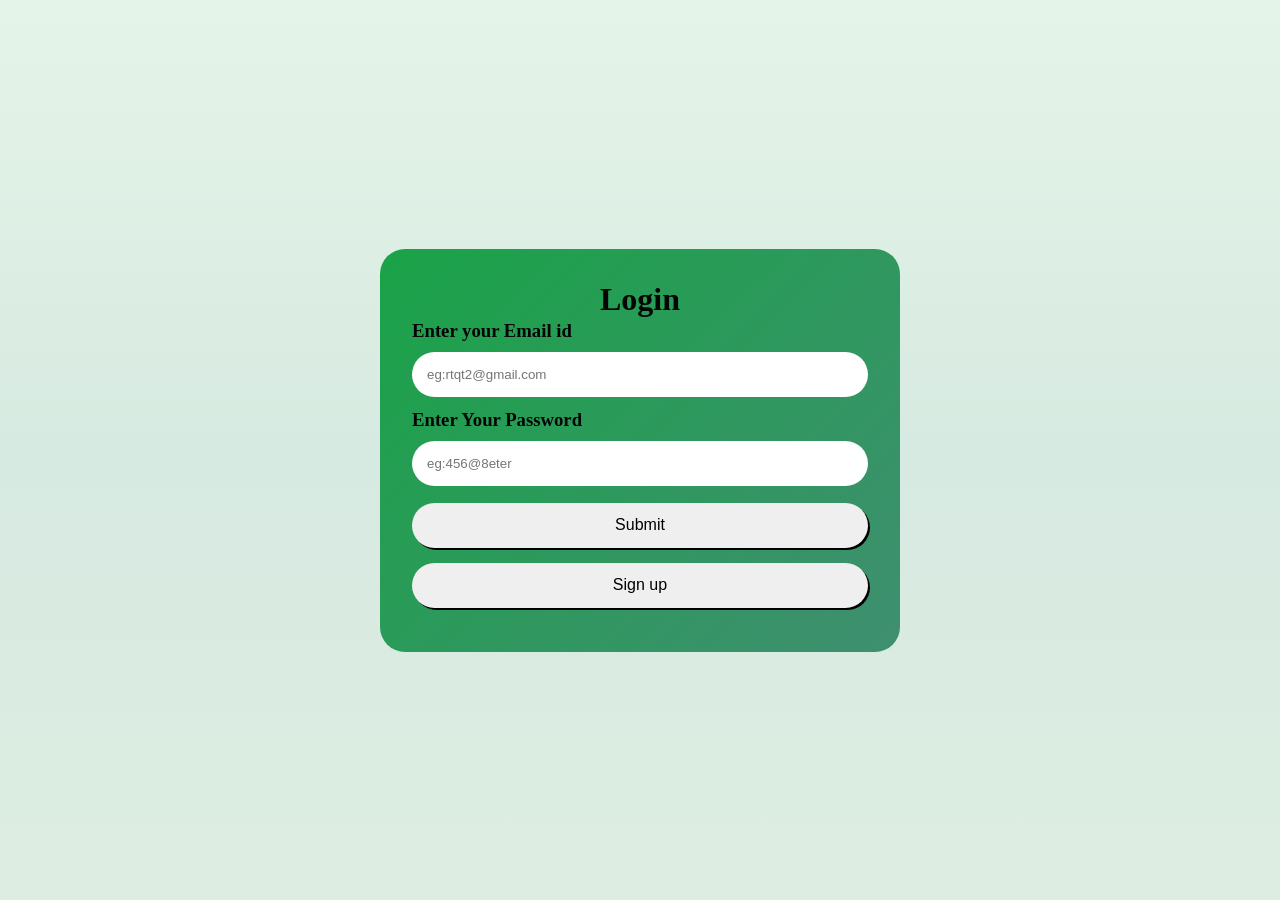
<file: index.html>
<!DOCTYPE html>
<html lang="en">
<head>
    <meta charset="UTF-8">
    <meta name="viewport" content="width=device-width, initial-scale=1.0">
    <title>Green World</title>
    <link rel="stylesheet" href="style.css">
    <link rel="icon" href="image.png">
    <script>
    if(localStorage.getItem("isLoggedIn") !== "true"){
        window.location.href = "login.html";
        }
    </script>
</head>
<body>
    <nav class="top">
        <h1>Green World</h1>
        <ul>
            <a href="seed.html"><li>Seeds |</li></a>
            <a href="plant.html"><li>Plants 🪴 |</li></a>
            <a href="cart.html"><li>Cart 🛒</li></a>
        </ul>
    </nav>
    <div id="s">
    <input type="text" placeholder="🔍 Search " id="search" >  
  </div>
    <div id="product"> 
    <div class="product seed">
        <img src="seedsimg/sun.png">
        <p>Sunflower Seeds (200g)</p>
        <p>Rs.250</p>
        <button type="button" class="button" onclick="addToCart('Sunflower Seeds', 250)" >Add to Cart</button>
    </div>
    <div class="product seed">
      <img src="seedsimg/chiaa.png">
      <p>Chia seeds (500g)</p>
      <p>Rs.150</p>
      <button type="button" class="button"  onclick="addToCart('Chia Seeds', 150)">Add to Cart</button>
    </div>
    <div class="product seed">
        <img src="seedsimg/kara.png">
        <p>Hyacinth bean seeds (150g)</p>
        <p>Rs.200</p>
        <button type="button" class="button"  onclick="addToCart('Hyacinth bean Seeds', 200)" >Add to Cart</button>
    </div>
    <div class="product seed">
        <img src="seedsimg/sesa.png">
        <p>Black sesame seeds (200g)</p>
        <p>Rs.300</p>
        <button type="button" class="button" onclick="addToCart('Sesame Seeds', 300)" >Add to Cart</button>
    </div>
     <div class="product seed">
        <img src="seedsimg/pum.png">
        <p>Pumkin seeds (200g)</p>
        <p>Rs.250</p>
        <button type="button" class="button"  onclick="addToCart('Pumkin Seeds', 250)">Add to Cart</button>
    </div>
     <div class="product seed">
        <img src="seedsimg/chilli.png">
        <p>Chilli seeds (200g)</p>
        <p>Rs.100</p>
        <button type="button" class="button"  onclick="addToCart('Chilli Seeds', 100)">Add to Cart</button>
    </div>
     <div class="product seed">
        <img src="seedsimg/bean.png">
        <p>Bean seeds (200g)</p>
        <p>Rs.100</p>
        <button type="button" class="button" onclick="addToCart('Beans Seeds', 100)" >Add to Cart</button>
    </div>
     <div class="product seed">
        <img src="seedsimg/tomato.png">
        <p>Tomato seeds (200g)</p>
        <p>Rs.50</p>
        <button type="button" class="button" onclick="addToCart('Tomato Seeds', 50)" >Add to Cart</button>
    </div>

 <div class="about">
        <h1 style="text-align:center">About Us</h1>
        <p>We provide a wide range of fresh vegetable plants, high-quality vegetable seeds, flower seeds, and both indoor and outdoor flowering plants. Our goal is to promote healthy gardening by offering reliable, naturally grown plants and seeds that help every home and garden grow greener.</p>
    </div>
    <div class="product plant">
        <img src="plantimg/brin.png">
        <p>Brinjal plant (5) </p>
        <p>Rs.200</p>
        <button type="button" class="button"  onclick="addToCart('Brinjal plant', 200)"  >Add to Cart</button>
    </div>
     <div class="product plant">
        <img src="plantimg/ava.png">
        <p>Avaraikai plant (5) </p>
        <p>Rs.60</p>
        <button type="button" class="button" onclick="addToCart('Avaraikai plant', 60)" >Add to Cart</button>
    </div>
     <div class="product plant">
        <img src="plantimg/chil.png">
        <p>Chilli plant (5) </p>
        <p>Rs.100</p>
        <button type="button" class="button"  onclick="addToCart('Chilli plant', 100)" >Add to Cart</button>
    </div>
     <div class="product plant">
        <img src="plantimg/tom.png">
        <p>Tomato plant (5) </p>
        <p>Rs.300</p>
        <button type="button" class="button" onclick="addToCart('Tomato plant', 300)" >Add to Cart</button>
    </div>
    <div class="product plant">
       <img src="outimg/hib.png">
       <p>Hibiscus Plant (1)</p>
       <p>Rs.200</p>
       <button type="button" class="button" onclick="addToCart('Hibiscus plant', 200)" >Add to Cart</button>
    </div>
     <div class="product plant">
       <img src="outimg/civil.png">
       <p>Clivia Flower plant (1)</p>
       <p>Rs.500</p>
       <button type="button" class="button" onclick="addToCart('Clivia plant', 500)" >Add to Cart</button>
    </div>
     <div class="product plant">
       <img src="outimg/rose.png">
       <p>Rose Flower plant (1)</p>
       <p>Rs.200</p>
       <button type="button" class="button" onclick="addToCart('Rose Flower plant', 200)"  >Add to Cart</button>
    </div>
     <div class="product plant">
       <img src="outimg/cham.png">
       <p>Plumeria champa plant(1)</p>
       <p>Rs.400</p>
       <button type="button" class="button"  onclick="addToCart('Plumeria champa plant', 400)" >Add to Cart</button>
    </div>
    <br>
    
   
   
    <footer class="footer">
    <div class="footer-content">
        <h3>Contact Us</h3>
        <p>📍 Chennai, Tamil Nadu</p>
        <p>📞 +91 98765 43210</p>
        <p>📧 greenworld@gmail.com</p>
    </div>

    <div class="footer-bottom">
        <p>© 2026 Green World. All Rights Reserved.</p>
    </div>

    </div>
      <script src="js/script.js"></script>
  </body>
</html>
</file>
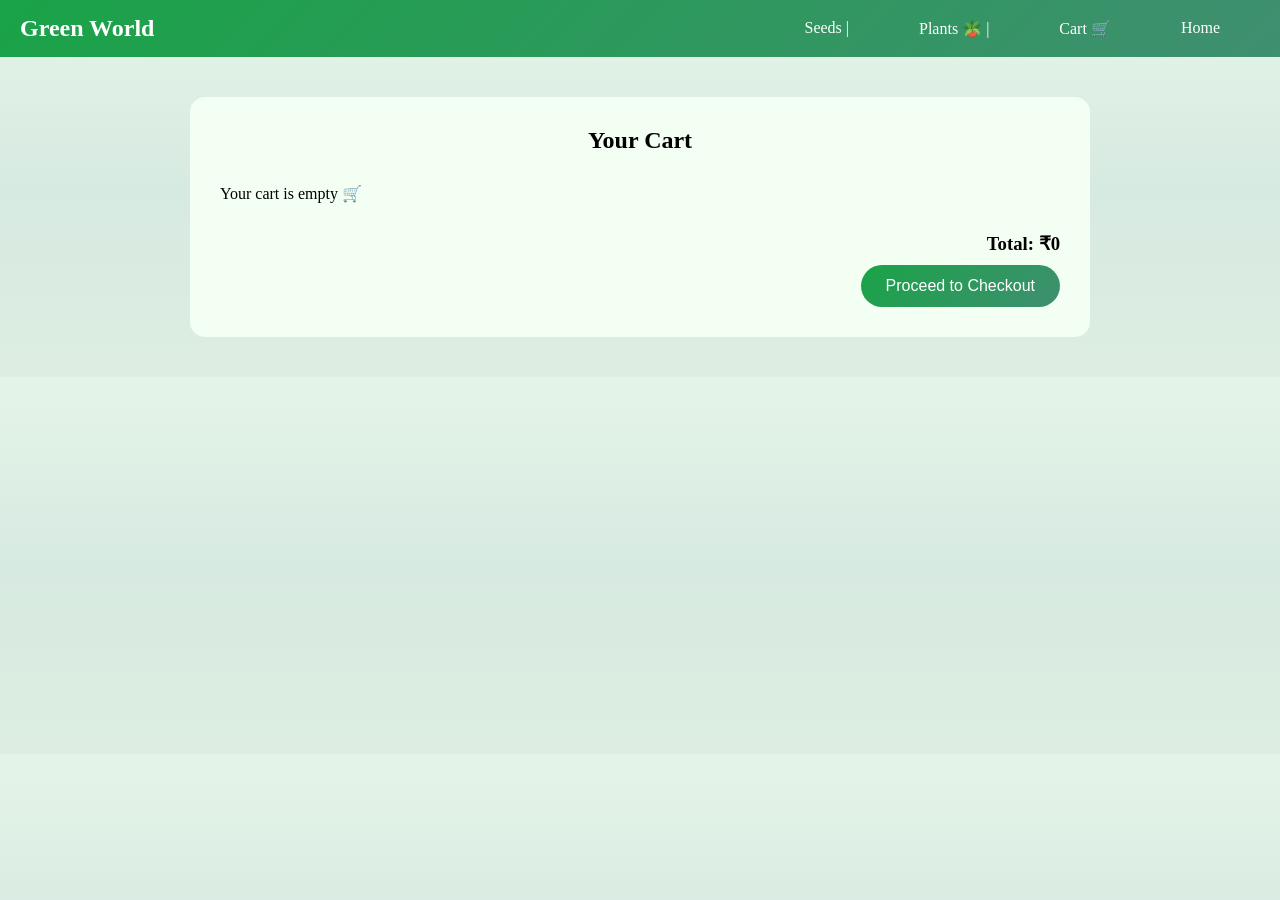
<file: cart.html>
<!DOCTYPE html>
<html lang="en">
<head>
    <meta charset="UTF-8">
    <meta name="viewport" content="width=device-width, initial-scale=1.0">
    <title>Your Cart | Green World</title>
    <link rel="stylesheet" href="style.css">
</head>
<body>

<!-- NAVBAR -->
 <nav class="top">
        <h1>Green World</h1>
        <ul>
            <a href="seed.html"><li>Seeds |</li></a>
            <a href="plant.html"><li>Plants 🪴 |</li></a>
            <a href="cart.html"><li>Cart 🛒</li></a>
            <a href="index.html"><li>Home</li></a>
        </ul>
    </nav>

<!-- CART SECTION -->
<div class="cart-container">

    <h2>Your Cart</h2>

    <!-- CART ITEM -->
    <div id="cart-items"></div>

    <!-- TOTAL -->
    <div class="cart-summary">
        <h3 id="total">Total: ₹50</h3>
        <button class="checkout-btn" onclick="checkout()">Proceed to Checkout</button>
    </div>

</div>
<script src="js/script.js"></script>

</body>
</html>
</file>
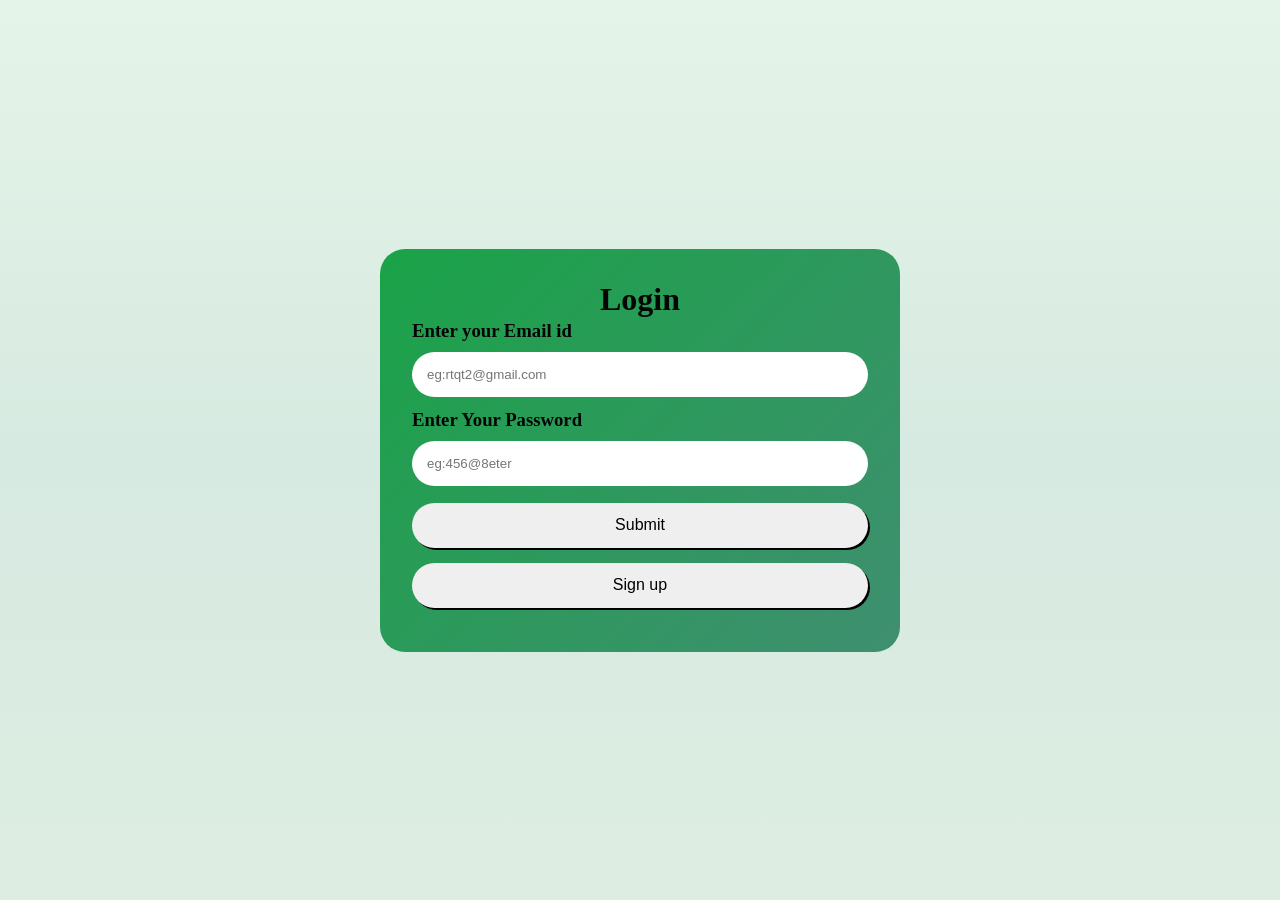
<file: login.html>
<!DOCTYPE html>
<html lang="en">
<head>
    <meta charset="UTF-8">
    <meta name="viewport" content="width=device-width, initial-scale=1.0">
    <title>Green World</title>
    <link rel="stylesheet" href="style.css">
    <link rel="icon" href="image.png">
</head>
<body class="login">
    <div class="center">
    <form>
        <table>
            <tr><td><h1 style="text-align:center">Login</h1></td></tr>
            <tr><td><h3>Enter your Email id</h3> </td> </tr>
            <tr>  <td><input type="text" placeholder="eg:rtqt2@gmail.com" class="in1" id="email"></td></tr>
            <tr><td><h3 style="margin-top:10px; ">Enter Your Password</h3></td></tr>
            <tr>  <td><input type="password" placeholder="eg:456@8eter" class="in1" id="password"></td></tr>
            <tr>
                <td><a href="index.html"><button class="but" type="button" onclick="login()">Submit</button></a>   <a href="signup.html"> <button class="but" type="button">Sign up</button></a></td>
            </tr>
            <tr>
                 <td><p id="error" style="color: red; margin-top: 10px;"></p></td>
            </tr>
        </table>
    </form>
    </div>
<script src="js/script.js"></script>
</body>
</html>
</file>
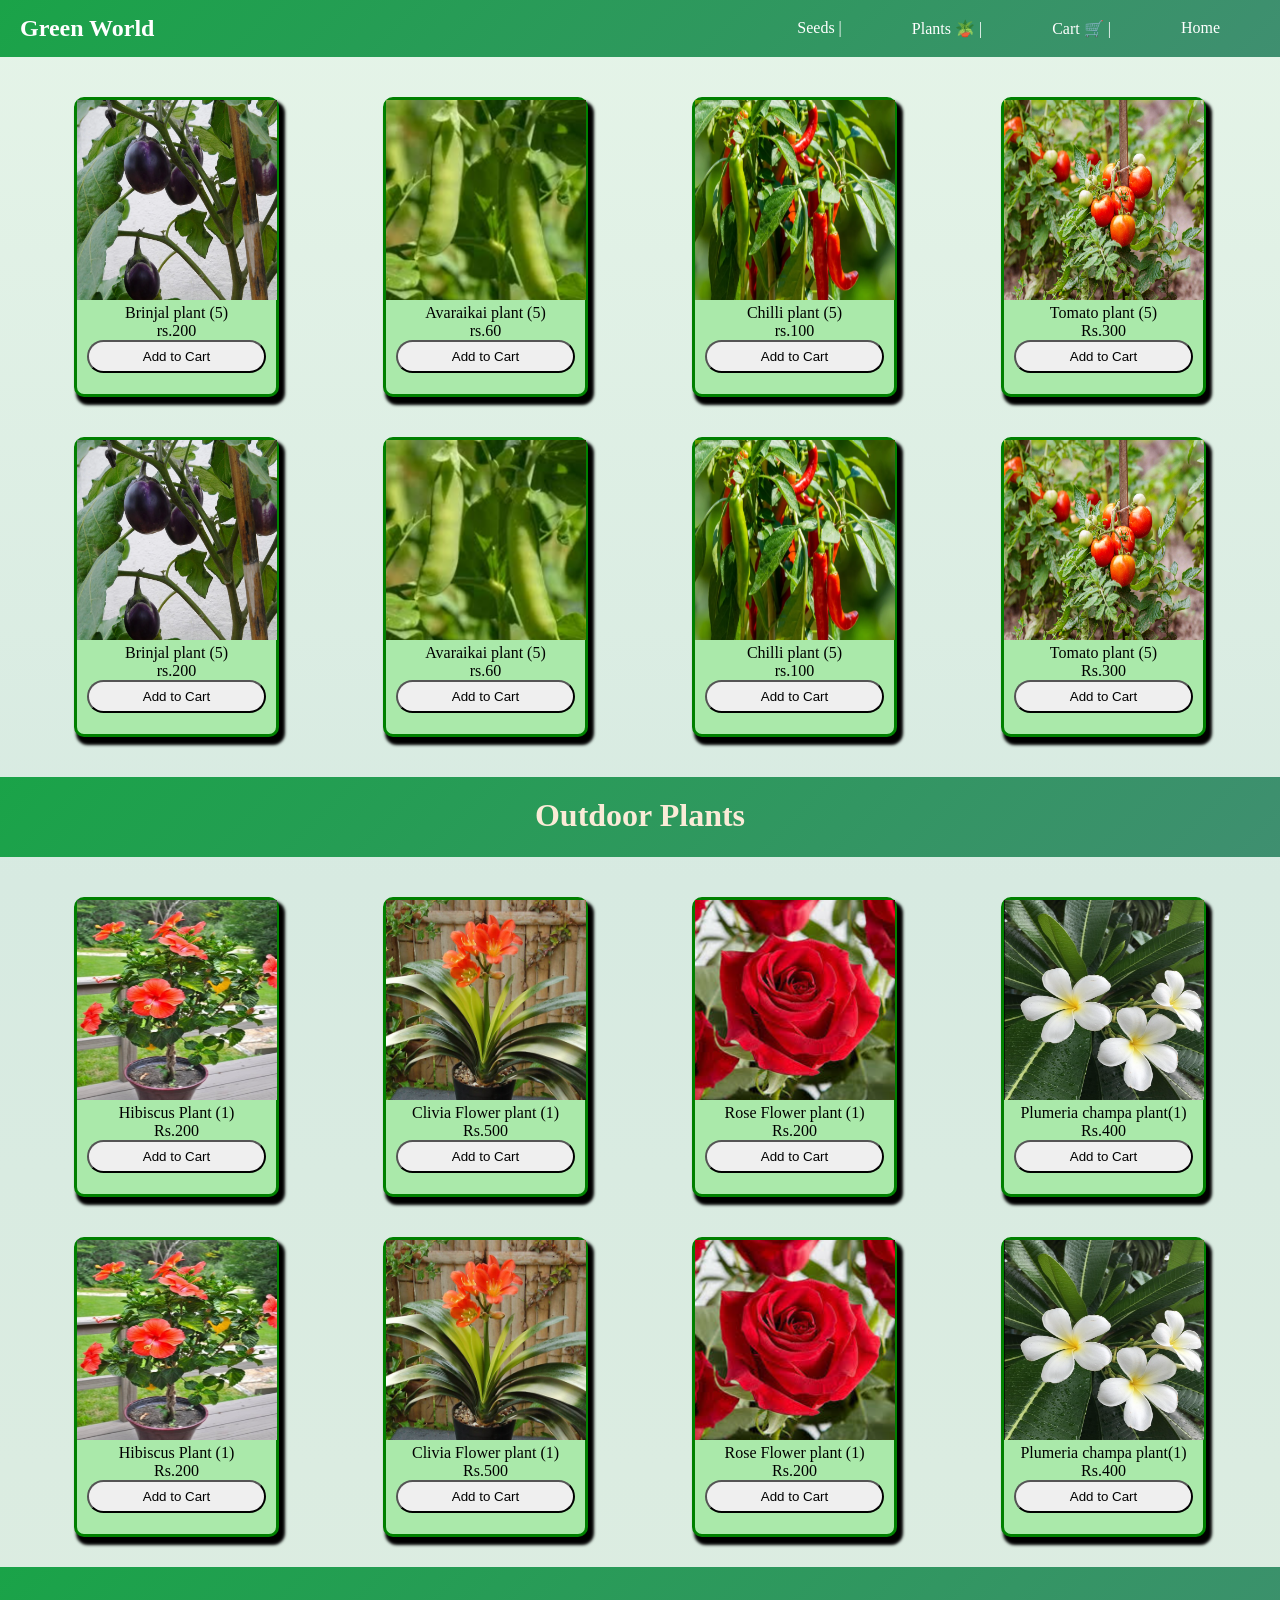
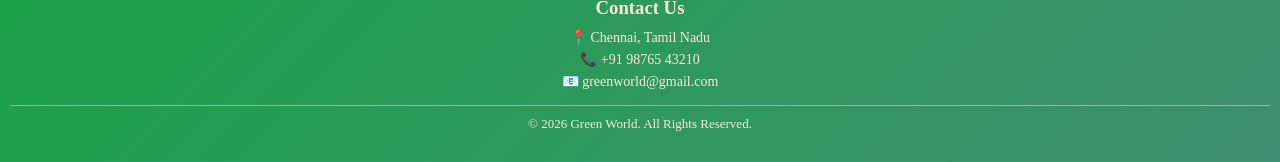
<file: plant.html>
<!DOCTYPE html>
<html lang="en">
<head>
    <meta charset="UTF-8">
    <meta name="viewport" content="width=device-width, initial-scale=1.0">
    <title>Green World</title>
    <link rel="stylesheet" href="style.css">
    <link rel="icon" href="image.png">
</head>
<body>
      <nav class="top">
        <h1>Green World</h1>
        <ul>
            <a href="seed.html"><li>Seeds |</li></a>
            <a href="plant.html"><li>Plants 🪴 |</li></a>
            <a href="cart.html"><li>Cart 🛒 |</li></a>
           <a href="index.html"><li>Home</li></a>
        </ul>
    </nav>
    <div id="product"> 
      <div class="plant">
        <img src="plantimg/brin.png">
        <p>Brinjal plant (5) </p>
        <p>rs.200</p>
        <button type="button" class="button" onclick="addToCart('Sunflower Seeds', 200)" >Add to Cart</button>
      </div>
      <div class="plant">
        <img src="plantimg/ava.png">
        <p>Avaraikai plant (5) </p>
        <p>rs.60</p>
        <button type="button" class="button" onclick="addToCart('Sunflower Seeds', 60)" >Add to Cart</button>
      </div>
      <div class="plant">
        <img src="plantimg/chil.png">
        <p>Chilli plant (5) </p>
        <p>rs.100</p>
        <button type="button" class="button" onclick="addToCart('Sunflower Seeds', 100)" >Add to Cart</button>
      </div>
      <div class="plant">
        <img src="plantimg/tom.png">
        <p>Tomato plant (5) </p>
        <p>Rs.300</p>
        <button type="button" class="button" onclick="addToCart('Sunflower Seeds', 300)" >Add to Cart</button>
    </div>
    <div class="plant">
        <img src="plantimg/brin.png">
        <p>Brinjal plant (5) </p>
        <p>rs.200</p>
        <button type="button" class="button" onclick="addToCart('Sunflower Seeds', 200)" >Add to Cart</button>
      </div>
      <div class="plant">
        <img src="plantimg/ava.png">
        <p>Avaraikai plant (5) </p>
        <p>rs.60</p>
        <button type="button" class="button" onclick="addToCart('Sunflower Seeds', 60)"  >Add to Cart</button>
      </div>
      <div class="plant">
        <img src="plantimg/chil.png">
        <p>Chilli plant (5) </p>
        <p>rs.100</p>
        <button type="button" class="button" onclick="addToCart('Sunflower Seeds', 100)" >Add to Cart</button>
      </div>
      <div class="plant">
        <img src="plantimg/tom.png">
        <p>Tomato plant (5) </p>
        <p>Rs.300</p>
        <button type="button" class="button" onclick="addToCart('Sunflower Seeds', 300)"  >Add to Cart</button>
    </div>


    <div class="type">
      <h1>Outdoor Plants</h1>
    </div>


    <div class="plant">
       <img src="outimg/hib.png">
       <p>Hibiscus Plant (1)</p>
       <p>Rs.200</p>
       <button type="button" class="button" onclick="addToCart('Sunflower Seeds', 200)" >Add to Cart</button>
    </div>
     <div class="plant">
       <img src="outimg/civil.png">
       <p>Clivia Flower plant (1)</p>
       <p>Rs.500</p>
       <button type="button" class="button" onclick="addToCart('Sunflower Seeds', 500)" >Add to Cart</button>
    </div>
     <div class="plant">
       <img src="outimg/rose.png">
       <p>Rose Flower plant (1)</p>
       <p>Rs.200</p>
       <button type="button" class="button" onclick="addToCart('Sunflower Seeds', 200)"  >Add to Cart</button>
    </div>
     <div class="plant">
       <img src="outimg/cham.png">
       <p>Plumeria champa plant(1)</p>
       <p>Rs.400</p>
       <button type="button" class="button" onclick="addToCart('Sunflower Seeds', 400)" >Add to Cart</button>
    </div>
    
    <div class="plant">
       <img src="outimg/hib.png">
       <p>Hibiscus Plant (1)</p>
       <p>Rs.200</p>
       <button type="button" class="button" onclick="addToCart('Sunflower Seeds', 200)" >Add to Cart</button>
    </div>
     <div class="plant">
       <img src="outimg/civil.png">
       <p>Clivia Flower plant (1)</p>
       <p>Rs.500</p>
       <button type="button" class="button" onclick="addToCart('Sunflower Seeds', 500)"  >Add to Cart</button>
    </div>
     <div class="plant">
       <img src="outimg/rose.png">
       <p>Rose Flower plant (1)</p>
       <p>Rs.200</p>
       <button type="button" class="button" onclick="addToCart('Sunflower Seeds', 200)" >Add to Cart</button>
    </div>
     <div class="plant">
       <img src="outimg/cham.png">
       <p>Plumeria champa plant(1)</p>
       <p>Rs.400</p>
       <button type="button" class="button" onclick="addToCart('Sunflower Seeds', 400)" >Add to Cart</button>
    </div>
    
    
      <footer class="footer">
    <div class="footer-content">
        <h3>Contact Us</h3>
        <p>📍 Chennai, Tamil Nadu</p>
        <p>📞 +91 98765 43210</p>
        <p>📧 greenworld@gmail.com</p>
    </div>

    <div class="footer-bottom">
        <p>© 2026 Green World. All Rights Reserved.</p>
    </div>

    </div>
  <script src="js/script.js"></script>
</body>
</html>
</file>
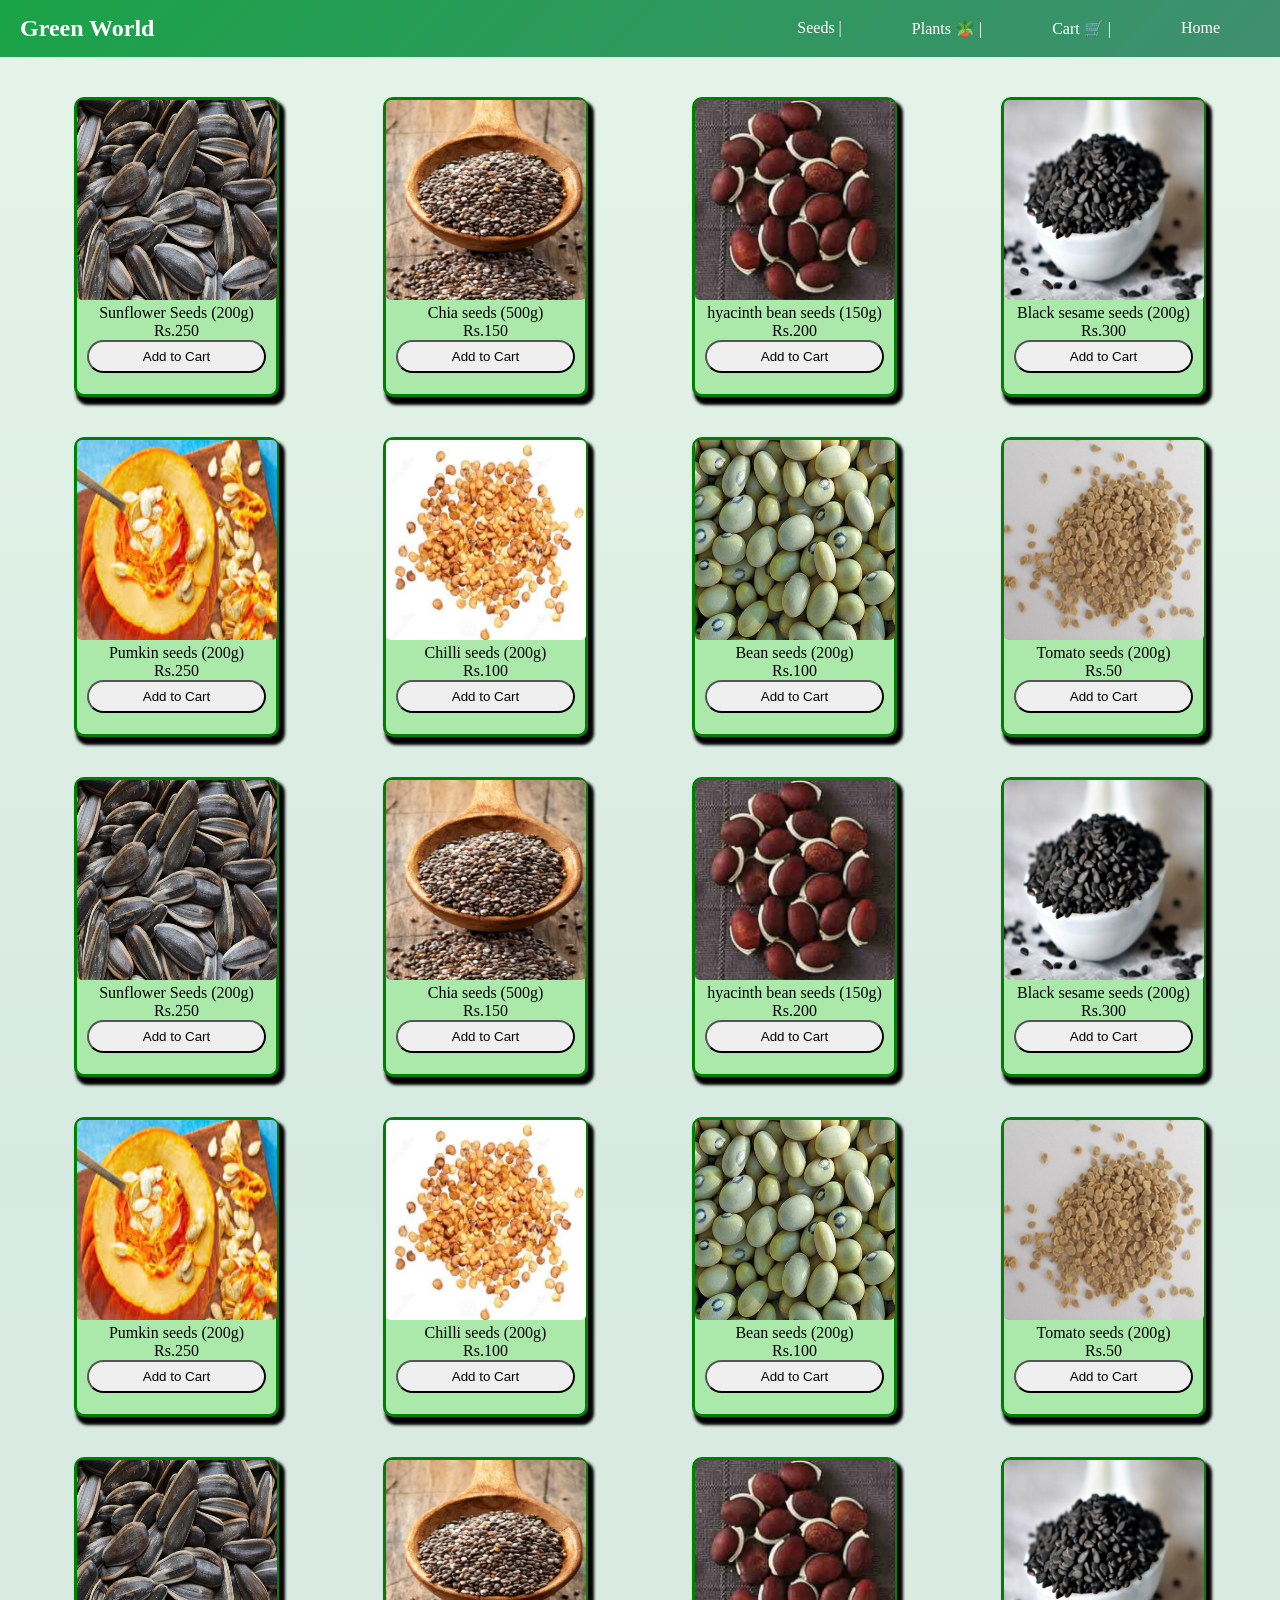
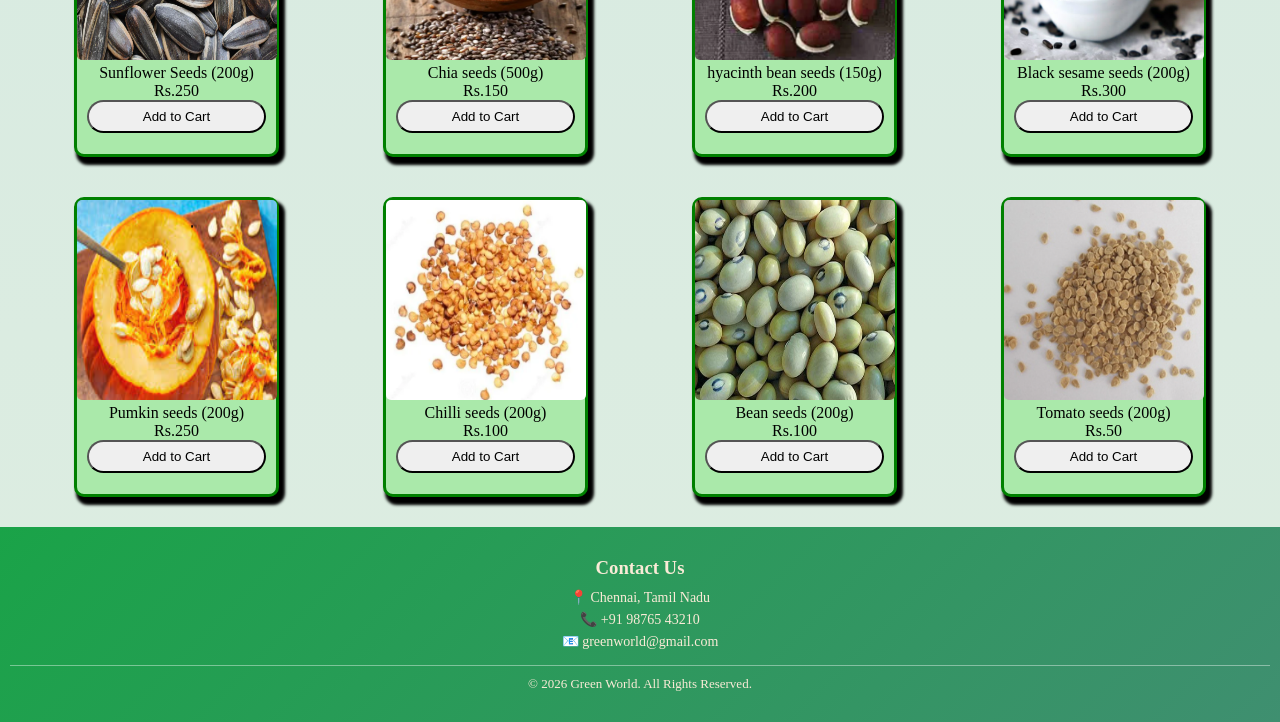
<file: seed.html>
<!DOCTYPE html>
<html lang="en">
<head>
    <meta charset="UTF-8">
    <meta name="viewport" content="width=device-width, initial-scale=1.0">
    <title>Green World</title>
    <link rel="stylesheet" href="style.css">
    <link rel="icon" href="image.png">
</head>
<body>
    <nav class="top">
        <h1>Green World</h1>
        <ul>
            <a href="seed.html"><li>Seeds |</li></a>
            <a href="plant.html"><li>Plants 🪴 |</li></a>
            <a href="cart.html"><li>Cart 🛒 |</li></a>
            <a href="index.html"><li>Home</li></a>
        </ul>
    </nav>
  </div>
     <div id="product"> 
     <div class="seed">
        <img src="seedsimg/sun.png">
        <p>Sunflower Seeds (200g)</p>
        <p>Rs.250</p>
        <button type="button" class="button" onclick="addToCart('Sunflower Seeds', 250)" >Add to Cart</button>
    </div>
    <div class="seed">
      <img src="seedsimg/chiaa.png">
      <p>Chia seeds (500g)</p>
      <p>Rs.150</p>
      <button type="button" class="button" onclick="addToCart('Sunflower Seeds', 150)"  >Add to Cart</button>
    </div>
    <div class="seed">
        <img src="seedsimg/kara.png">
        <p>hyacinth bean seeds (150g)</p>
        <p>Rs.200</p>
        <button type="button" class="button"  onclick="addToCart('Sunflower Seeds', 200)" >Add to Cart</button>
    </div>
    <div class="seed">
        <img src="seedsimg/sesa.png">
        <p>Black sesame seeds (200g)</p>
        <p>Rs.300</p>
        <button type="button" class="button" onclick="addToCart('Sunflower Seeds', 300)" >Add to Cart</button>
    </div>
     <div class="seed">
        <img src="seedsimg/pum.png">
        <p>Pumkin seeds (200g)</p>
        <p>Rs.250</p>
        <button type="button" class="button" onclick="addToCart('Sunflower Seeds', 250)"  >Add to Cart</button>
    </div>
     <div class="seed">
        <img src="seedsimg/chilli.png">
        <p>Chilli seeds (200g)</p>
        <p>Rs.100</p>
        <button type="button" class="button" onclick="addToCart('Sunflower Seeds', 100)"  >Add to Cart</button>
    </div>
     <div class="seed">
        <img src="seedsimg/bean.png">
        <p>Bean seeds (200g)</p>
        <p>Rs.100</p>
        <button type="button" class="button"  onclick="addToCart('Sunflower Seeds', 100)" >Add to Cart</button>
    </div>
     <div class="seed">
        <img src="seedsimg/tomato.png">
        <p>Tomato seeds (200g)</p>
        <p>Rs.50</p>
        <button type="button" class="button"  onclick="addToCart('Sunflower Seeds', 50)" >Add to Cart</button>
    </div>
     <div class="seed">
        <img src="seedsimg/sun.png">
        <p>Sunflower Seeds (200g)</p>
        <p>Rs.250</p>
        <button type="button" class="button" onclick="addToCart('Sunflower Seeds', 250)" >Add to Cart</button>
    </div>
    <div class="seed">
      <img src="seedsimg/chiaa.png">
      <p>Chia seeds (500g)</p>
      <p>Rs.150</p>
      <button type="button" class="button" onclick="addToCart('Sunflower Seeds', 150)" >Add to Cart</button>
    </div>
    <div class="seed">
        <img src="seedsimg/kara.png">
        <p>hyacinth bean seeds (150g)</p>
        <p>Rs.200</p>
        <button type="button" class="button" onclick="addToCart('Sunflower Seeds', 200)"  >Add to Cart</button>
    </div>
    <div class="seed">
        <img src="seedsimg/sesa.png">
        <p>Black sesame seeds (200g)</p>
        <p>Rs.300</p>
        <button type="button" class="button" onclick="addToCart('Sunflower Seeds',300)"  >Add to Cart</button>
    </div>
     <div class="seed">
        <img src="seedsimg/pum.png">
        <p>Pumkin seeds (200g)</p>
        <p>Rs.250</p>
        <button type="button" class="button" onclick="addToCart('Sunflower Seeds', 250)" >Add to Cart</button>
    </div>
     <div class="seed">
        <img src="seedsimg/chilli.png">
        <p>Chilli seeds (200g)</p>
        <p>Rs.100</p>
        <button type="button" class="button" onclick="addToCart('Sunflower Seeds', 100)"  >Add to Cart</button>
    </div>
     <div class="seed">
        <img src="seedsimg/bean.png">
        <p>Bean seeds (200g)</p>
        <p>Rs.100</p>
        <button type="button" class="button" onclick="addToCart('Sunflower Seeds', 100)"  >Add to Cart</button>
    </div>
     <div class="seed">
        <img src="seedsimg/tomato.png">
        <p>Tomato seeds (200g)</p>
        <p>Rs.50</p>
        <button type="button" class="button" onclick="addToCart('Sunflower Seeds', 50)" >Add to Cart</button>
    </div>
     <div class="seed">
        <img src="seedsimg/sun.png">
        <p>Sunflower Seeds (200g)</p>
        <p>Rs.250</p>
        <button type="button" class="button" onclick="addToCart('Sunflower Seeds', 250)" >Add to Cart</button>
    </div>
    <div class="seed">
      <img src="seedsimg/chiaa.png">
      <p>Chia seeds (500g)</p>
      <p>Rs.150</p>
      <button type="button" class="button" onclick="addToCart('Sunflower Seeds', 150)" >Add to Cart</button>
    </div>
    <div class="seed">
        <img src="seedsimg/kara.png">
        <p>hyacinth bean seeds (150g)</p>
        <p>Rs.200</p>
        <button type="button" class="button" onclick="addToCart('Sunflower Seeds', 200)" >Add to Cart</button>
    </div>
    <div class="seed">
        <img src="seedsimg/sesa.png">
        <p>Black sesame seeds (200g)</p>
        <p>Rs.300</p>
        <button type="button" class="button" onclick="addToCart('Sunflower Seeds', 300)" >Add to Cart</button>
    </div>
     <div class="seed">
        <img src="seedsimg/pum.png">
        <p>Pumkin seeds (200g)</p>
        <p>Rs.250</p>
        <button type="button" class="button" onclick="addToCart('Sunflower Seeds', 250)" >Add to Cart</button>
    </div>
     <div class="seed">
        <img src="seedsimg/chilli.png">
        <p>Chilli seeds (200g)</p>
        <p>Rs.100</p>
        <button type="button" class="button" onclick="addToCart('Sunflower Seeds', 100)" >Add to Cart</button>
    </div>
     <div class="seed">
        <img src="seedsimg/bean.png">
        <p>Bean seeds (200g)</p>
        <p>Rs.100</p>
        <button type="button" class="button" onclick="addToCart('Sunflower Seeds', 100)"  >Add to Cart</button>
    </div>
     <div class="seed">
        <img src="seedsimg/tomato.png">
        <p>Tomato seeds (200g)</p>
        <p>Rs.50</p>
        <button type="button" class="button" onclick="addToCart('Sunflower Seeds', 50)"  >Add to Cart</button>
    </div>
   

     <footer class="footer">
    <div class="footer-content">
        <h3>Contact Us</h3>
        <p>📍 Chennai, Tamil Nadu</p>
        <p>📞 +91 98765 43210</p>
        <p>📧 greenworld@gmail.com</p>
    </div>

    <div class="footer-bottom">
        <p>© 2026 Green World. All Rights Reserved.</p>
    </div>
     </div>

<script src="js/script.js"></script>
</body>
</html>
</file>
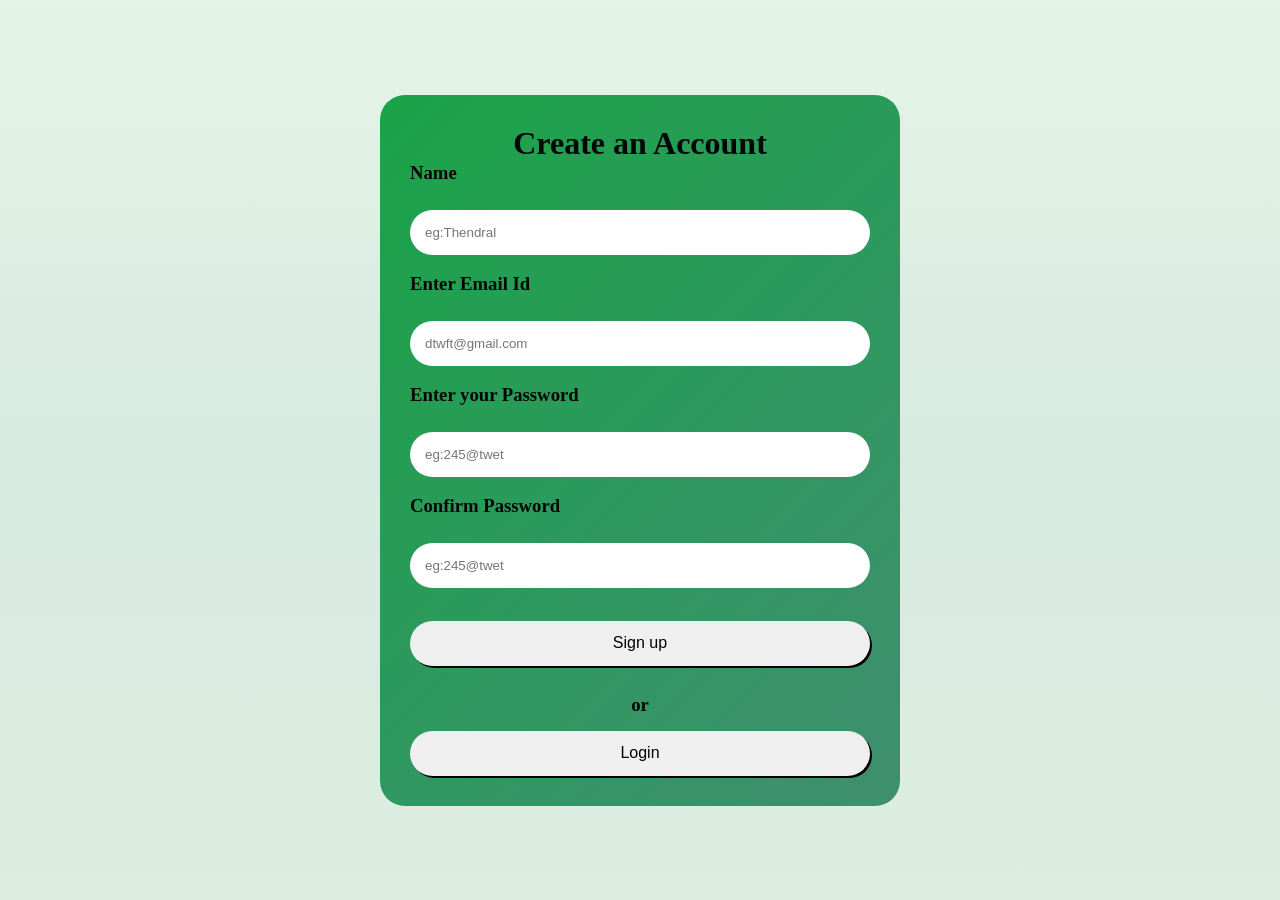
<file: signup.html>
<!DOCTYPE html>
<html lang="en">
<head>
    <meta charset="UTF-8">
    <meta name="viewport" content="width=device-width, initial-scale=1.0">
    <title>Green World</title>
    <link rel="stylesheet" href="style.css">
    <link rel="icon" href="image.png">
</head>
<body class="login" >
    <div class="center">
     <h1 style="text-align:center">Create an Account</h1>
    <form id="form1">
       <h3>Name</h3><br>
       <input type="text" id="username" placeholder="eg:Thendral" class="in1"><br>
       <h3>Enter Email Id</h3><br>
       <input type="email" id="email" class="in1" placeholder="dtwft@gmail.com"><br>
       <h3>Enter your Password</h3><br>
       <input type="password" id="pass"  class="in1" placeholder="eg:245@twet"><br>
       <h3>Confirm Password</h3><br>
       <input type="password"  id="cpass" class="in1" placeholder="eg:245@twet"><br>
       <button type="button" class="but" onclick="signup()">Sign up</button>
       <p id="msg" style="text-align:center; margin-top:10px;"></p>
       <br>
        <h3 style="text-align:center">or</h3>
      <a href="login.html"><button type="button" class="but">Login</button></a>
    </form>
    <script src="js/script.js"></script>
 
</body>
</html>
</file>
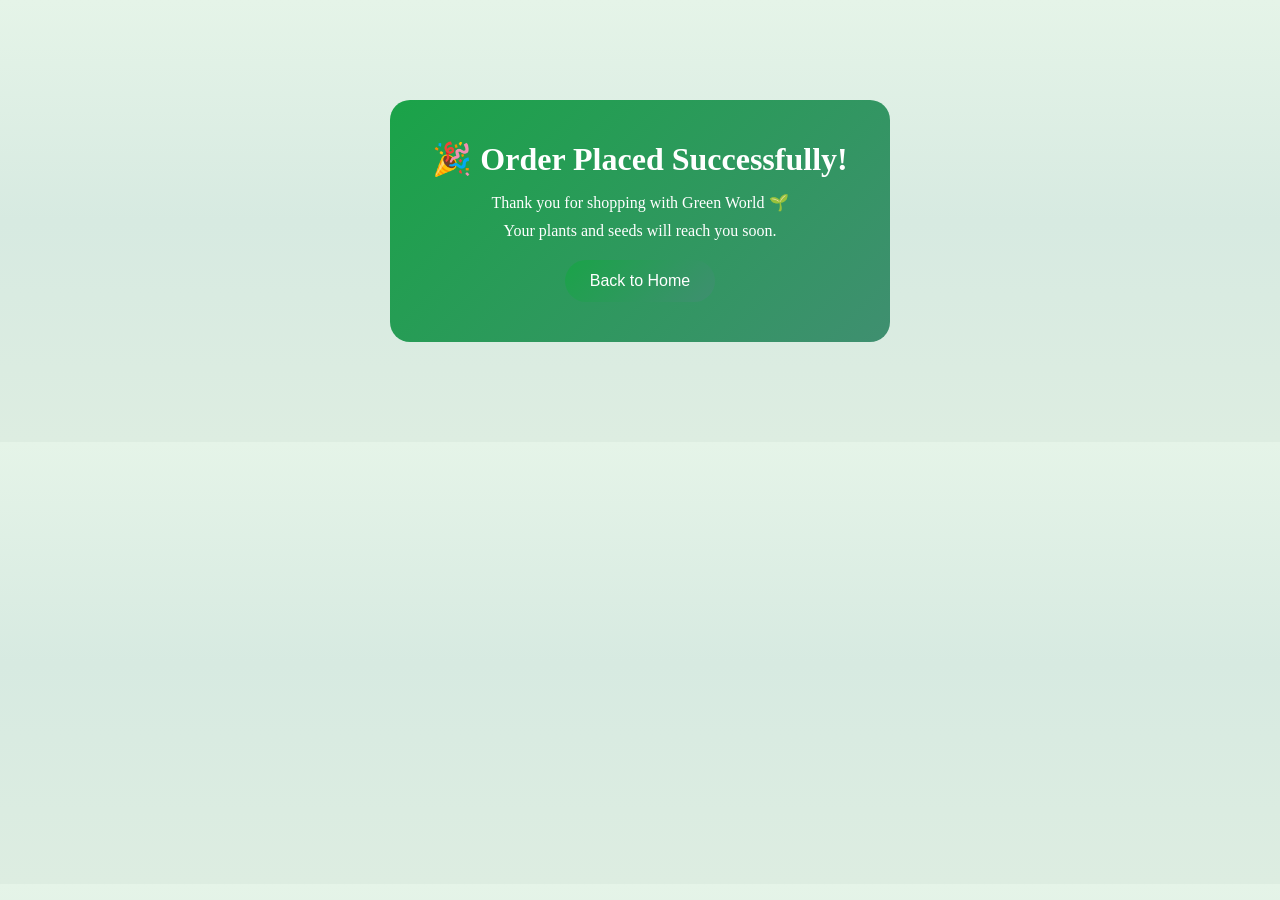
<file: success.html>
<!DOCTYPE html>
<html lang="en">
<head>
    <meta charset="UTF-8">
    <title>Order Successful | Green World</title>
    <link rel="stylesheet" href="style.css">
</head>
<body>

<div class="success-box">
    <h1>🎉 Order Placed Successfully!</h1>
    <p>Thank you for shopping with Green World 🌱</p>
    <p>Your plants and seeds will reach you soon.</p>

    <button onclick="goHome()" class="checkout-btn">
        Back to Home
    </button>
</div>

<script>
function goHome(){
    window.location.href = "index.html";
}
</script>

</body>
</html>
</file>
<file: style.css>
*{
    margin:0;
    padding:0;
    box-sizing: border-box;
}
body{
    background: linear-gradient(
        180deg,
        #e5f4e8 0%,
        #d7eae1 50%,
        #ddede1 100%
    );
}

.login{
    display:flex;
    justify-content: center;
    align-items: center;
    height: 100vh;
    background-color: #e9f5ec;
}
.center{
    background-color: rgb(122, 118, 118);
    width:90%;
    max-width: 520px;
    padding: 30px;
    color:rgb(5, 5, 5);
    border-radius :25px;
    background: linear-gradient(135deg, #1aa348, #3f8f70);
    justify-content: center;
}
.but{
    width: 100%;
    height: 45px;
    border-radius: 25px;
    border: none;
    margin-top: 15px;
    font-size: 16px;
    cursor: pointer;
    box-shadow: 2px 2px;
}

.but:hover{
    background-color: rgb(74, 154, 102);
    color:antiquewhite;
}
.in1{
    width: 100%;
    height: 45px;
    border-radius: 25px;
    border: none;
    padding-left: 15px;
    margin-top: 8px;

}
form{
    display: flex;
    flex-direction: column;
    justify-content: center;
}

/* index.html*/
.top{
    background:linear-gradient(135deg, #1aa348, #3f8f70);
    color:white;
    padding:15px 20px;
    width: 100%;

    flex-wrap: wrap;  
    display: flex;
    justify-content: space-between;
    align-items: center;

}
.top h1{
    display:inline-block;
    font-size: 24px;
}

.top ul{
    display: flex;
    gap: 30px;
    list-style:none;
}

.top ul li{
    margin-right:40px;
     font-size: 16px;
}

li{
    color:white;  
}
li:hover{
    color:black;
    text-decoration-style:none;
}
a{
    text-decoration: none;
}


@media (max-width: 768px){

    .top{
        flex-direction: column;
        text-align: center;
    }

    .top ul{
        margin-top: 10px;
        flex-direction: column;
        gap: 10px;
    }
}

#search{
    margin-top:30px;
    width: 80%;
    padding:20px;
    border-radius:40px;
    justify-content: center;
    border-color: rgba(52, 52, 52, 0.827);
    border-style:solid ;
    box-shadow:0px 1px 1px 0px;
}
#s{
    text-align:center ;
}
img{
    width:200px;
    height:200px;
}
#product{
    text-align:center;
}
.seed{
    display: inline-block;
    height:300px;
    color:rgb(0, 0, 0);
    width:205px;
    margin-top:40px;
    border-width:3px;
    border-color:green;
    border-style:solid;
    margin-left:50px;
    margin-right:50px;
    border-radius: 10px;
    box-shadow:4px 6px 3px 2px;
    background-color: #aae9aa;
}

.seed img{
    border-radius:5px;
}
.button{
    width:90%;
    height:33px;
    border-radius:20px;
}
.plant{
    display:inline-block;
    height:300px;
    width:205px;
    margin-top:40px;
    border-width:3px;
    border-color:green;
    border-style:solid;
    margin-left:50px;
    margin-right:50px;
    background-color: #aae9aa;
    border-radius: 10px;
    box-shadow:4px 6px 3px 2px;
    color:black
}
.button:hover{
    background-color:rgb(10, 10, 10);
    color:antiquewhite;
}

.about{
    width: 100%;
    margin: 40px auto;   /* centers the section */
    padding: 30px 40px;
    background: linear-gradient(135deg, #1aa348, #3f8f70);
    color: antiquewhite;
    text-align: center;  /* THIS centers heading */
}
.about p{
    margin-top: 15px;
    font-size: 16px;
    line-height: 1.6;   /* better reading */
}
.about h1{
    margin-bottom: 10px;
}



.footer{
    margin-top: 30px;
    background: linear-gradient(135deg, #1aa348, #3f8f70);
    color: antiquewhite;
    padding: 30px 10px;
    text-align: center;
}

.footer-content h3{
    margin-bottom: 10px;
}

.footer-content p{
    margin: 5px 0;
    font-size: 14px;
}

.footer-bottom{
    margin-top: 15px;
    border-top: 1px solid rgba(255,255,255,0.4);
    padding-top: 10px;
    font-size: 13px;
}


/*plant html*/
.type{
    background:linear-gradient(135deg, #1aa348, #3f8f70);
    color: antiquewhite;
    margin-top:40px;
    height:80px;
    padding:20px;
}


/* CART PAGE */

.cart-container{
    width: 90%;
    max-width: 900px;
    margin: 40px auto;
    background-color: #f4fff4;
    padding: 30px;
    border-radius: 15px;
}

.cart-container h2{
    text-align: center;
    margin-bottom: 30px;
}

.cart-item{
    display: flex;
    align-items: center;
    gap: 20px;
    padding: 15px;
    border-bottom: 2px solid #cde5cd;
}

.cart-item img{
    width: 120px;
    height: 120px;
    border-radius: 10px;
}

.cart-details{
    flex: 1;
}

.item-name{
    font-size: 18px;
    font-weight: bold;
}

.item-price{
    margin: 8px 0;
}

.cart-details input{
    width: 60px;
    padding: 5px;
    margin-right: 10px;
}

.remove-btn{
    background-color: #d9534f;
    color: white;
    border: none;
    padding: 6px 12px;
    border-radius: 6px;
    cursor: pointer;
}

.remove-btn:hover{
    background-color: #b52b27;
}

/* SUMMARY */
.cart-summary{
    margin-top: 30px;
    text-align: right;
}

.checkout-btn{
    margin-top: 10px;
    padding: 12px 25px;
    background: linear-gradient(135deg, #1aa348, #3f8f70);
    color: white;
    border: none;
    border-radius: 25px;
    font-size: 16px;
    cursor: pointer;
}

.checkout-btn:hover{
    background-color: #0f6b4f;
}


.qty-box{
    display: flex;
    align-items: center;
    gap: 10px;
    margin: 8px 0;
}

.qty-box button{
    width: 30px;
    height: 30px;
    border: none;
    background-color: #1aa348;
    color: white;
    font-size: 18px;
    border-radius: 50%;
    cursor: pointer;
}

.qty-box span{
    font-size: 16px;
    font-weight: bold;
}

/*sucess page*/
.success-box{
    width: 90%;
    max-width: 500px;
    margin: 100px auto;
    padding: 40px;
    text-align: center;
    background: linear-gradient(135deg, #1aa348, #3f8f70);
    color: white;
    border-radius: 20px;
}

.success-box h1{
    margin-bottom: 15px;
}

.success-box p{
    margin-bottom: 10px;
}
</file>
